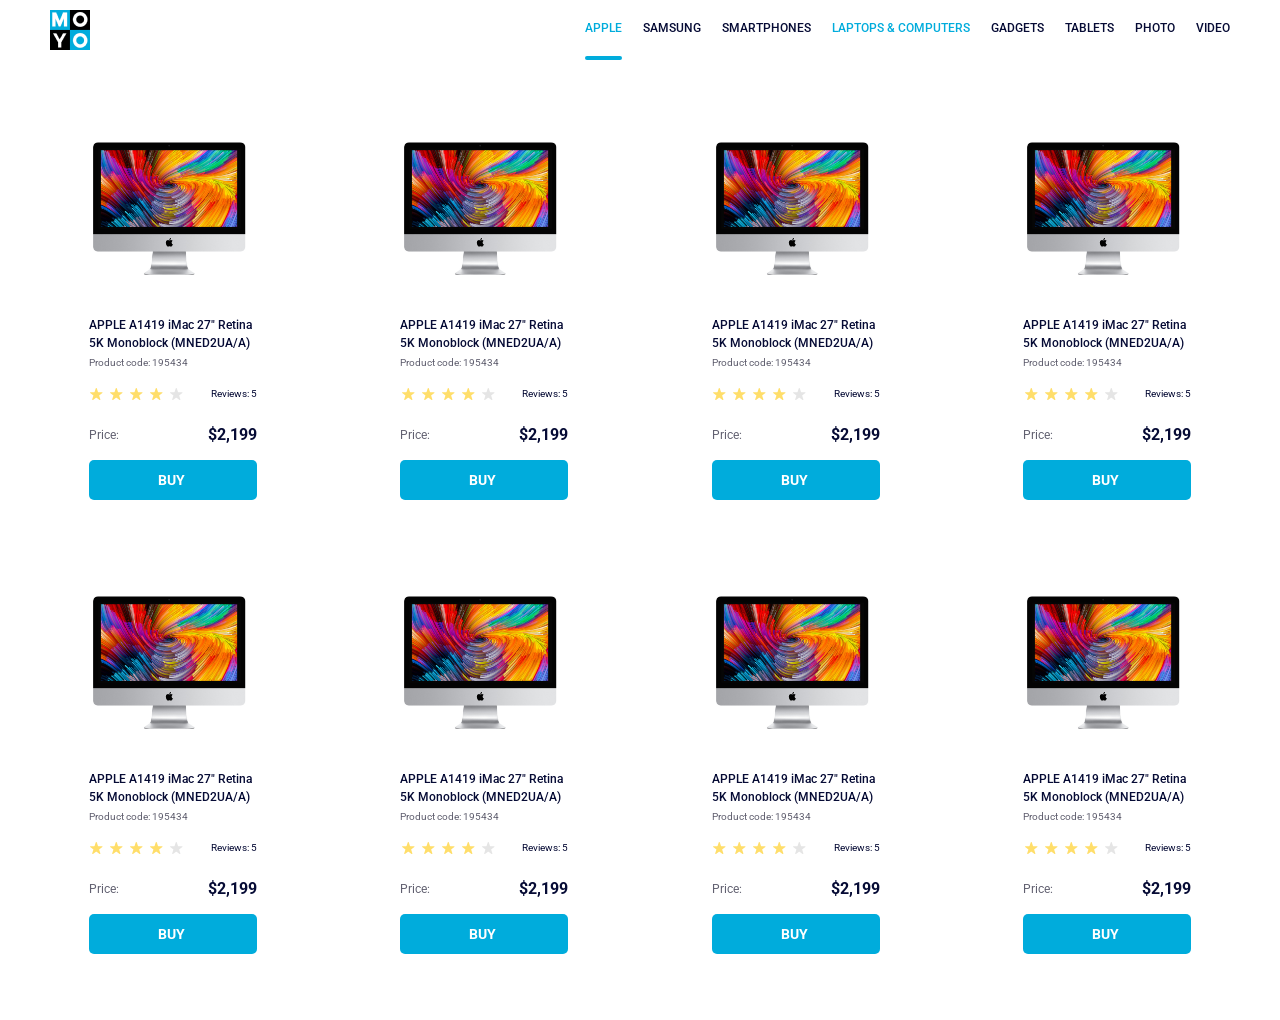
<file: index.html>
<!doctype html><html lang="en"><head><meta charset="utf-8"><meta name="viewport" content="width=device-width, initial-scale=1.0"><title>Catalog</title><link rel="preconnect" href="https://fonts.gstatic.com"><link href="https://fonts.googleapis.com/css2?family=Roboto:wght@400;500;700&display=swap" rel="stylesheet"><link rel="stylesheet" href="index.43287009.css"></head><body> <header class="header"> <a class="header__logo" href="#section-1"> <img src="logo.eddae0ff.png" alt="logo MOYO"> </a> <nav class="nav"> <ul class="nav__list"> <li class="nav__item"> <a href="#section-1" class="is-active nav__link"> Apple </a> </li> <li class="nav__item"> <a href="#section-2" class="nav__link"> Samsung </a> </li> <li class="nav__item"> <a href="#section-3" class="nav__link"> Smartphones </a> </li> <li class="nav__item"> <a href="#section-4" class="nav__link" data-qa="nav-hover"> Laptops & Computers </a> </li> <li class="nav__item"> <a href="#section-5" class="nav__link"> Gadgets </a> </li> <li class="nav__item"> <a href="#section-6" class="nav__link"> Tablets </a> </li> <li class="nav__item"> <a href="#section-7" class="nav__link"> Photo </a> </li> <li class="nav__item"> <a href="#section-8" class="nav__link"> Video </a> </li> </ul> </nav> </header> <main> <section class="cards"> <div class="card" data-qa="card"> <div class="card__images"></div> <h3 class="card__title"> APPLE A1419 iMac 27" Retina 5K Monoblock (MNED2UA/A) </h3> <p class="card__code">Product code: 195434</p> <div class="card__rating"> <div class="card__stars card__stars--4"> <div class="card__star"></div> <div class="card__star"></div> <div class="card__star"></div> <div class="card__star"></div> <div class="card__star"></div> </div> <p class="card__reviews">Reviews: 5</p> </div> <div class="card__price"> <p class="card__price-text">Price:</p> <p class="card__price-cost">$2,199</p> </div> <a href="#" class="card__link" data-qa="card-hover"> Buy </a> </div> <div class="card"> <div class="card__images"></div> <h3 class="card__title"> APPLE A1419 iMac 27" Retina 5K Monoblock (MNED2UA/A) </h3> <p class="card__code">Product code: 195434</p> <div class="card__rating"> <div class="card__stars card__stars--4"> <div class="card__star"></div> <div class="card__star"></div> <div class="card__star"></div> <div class="card__star"></div> <div class="card__star"></div> </div> <p class="card__reviews">Reviews: 5</p> </div> <div class="card__price"> <p class="card__price-text">Price:</p> <p class="card__price-cost">$2,199</p> </div> <a href="#" class="card__link"> Buy </a> </div> <div class="card"> <div class="card__images"></div> <h3 class="card__title"> APPLE A1419 iMac 27" Retina 5K Monoblock (MNED2UA/A) </h3> <p class="card__code">Product code: 195434</p> <div class="card__rating"> <div class="card__stars card__stars--4"> <div class="card__star"></div> <div class="card__star"></div> <div class="card__star"></div> <div class="card__star"></div> <div class="card__star"></div> </div> <p class="card__reviews">Reviews: 5</p> </div> <div class="card__price"> <p class="card__price-text">Price:</p> <p class="card__price-cost">$2,199</p> </div> <a href="#" class="card__link"> Buy </a> </div> <div class="card"> <div class="card__images"></div> <h3 class="card__title"> APPLE A1419 iMac 27" Retina 5K Monoblock (MNED2UA/A) </h3> <p class="card__code">Product code: 195434</p> <div class="card__rating"> <div class="card__stars card__stars--4"> <div class="card__star"></div> <div class="card__star"></div> <div class="card__star"></div> <div class="card__star"></div> <div class="card__star"></div> </div> <p class="card__reviews">Reviews: 5</p> </div> <div class="card__price"> <p class="card__price-text">Price:</p> <p class="card__price-cost">$2,199</p> </div> <a href="#" class="card__link"> Buy </a> </div> <div class="card"> <div class="card__images"></div> <h3 class="card__title"> APPLE A1419 iMac 27" Retina 5K Monoblock (MNED2UA/A) </h3> <p class="card__code">Product code: 195434</p> <div class="card__rating"> <div class="card__stars card__stars--4"> <div class="card__star"></div> <div class="card__star"></div> <div class="card__star"></div> <div class="card__star"></div> <div class="card__star"></div> </div> <p class="card__reviews">Reviews: 5</p> </div> <div class="card__price"> <p class="card__price-text">Price:</p> <p class="card__price-cost">$2,199</p> </div> <a href="#" class="card__link"> Buy </a> </div> <div class="card"> <div class="card__images"></div> <h3 class="card__title"> APPLE A1419 iMac 27" Retina 5K Monoblock (MNED2UA/A) </h3> <p class="card__code">Product code: 195434</p> <div class="card__rating"> <div class="card__stars card__stars--4"> <div class="card__star"></div> <div class="card__star"></div> <div class="card__star"></div> <div class="card__star"></div> <div class="card__star"></div> </div> <p class="card__reviews">Reviews: 5</p> </div> <div class="card__price"> <p class="card__price-text">Price:</p> <p class="card__price-cost">$2,199</p> </div> <a href="#" class="card__link"> Buy </a> </div> <div class="card"> <div class="card__images"></div> <h3 class="card__title"> APPLE A1419 iMac 27" Retina 5K Monoblock (MNED2UA/A) </h3> <p class="card__code">Product code: 195434</p> <div class="card__rating"> <div class="card__stars card__stars--4"> <div class="card__star"></div> <div class="card__star"></div> <div class="card__star"></div> <div class="card__star"></div> <div class="card__star"></div> </div> <p class="card__reviews">Reviews: 5</p> </div> <div class="card__price"> <p class="card__price-text">Price:</p> <p class="card__price-cost">$2,199</p> </div> <a href="#" class="card__link"> Buy </a> </div> <div class="card"> <div class="card__images"></div> <h3 class="card__title"> APPLE A1419 iMac 27" Retina 5K Monoblock (MNED2UA/A) </h3> <p class="card__code">Product code: 195434</p> <div class="card__rating"> <div class="card__stars card__stars--4"> <div class="card__star"></div> <div class="card__star"></div> <div class="card__star"></div> <div class="card__star"></div> <div class="card__star"></div> </div> <p class="card__reviews">Reviews: 5</p> </div> <div class="card__price"> <p class="card__price-text">Price:</p> <p class="card__price-cost">$2,199</p> </div> <a href="#" class="card__link"> Buy </a> </div> </section> </main> </body></html>
</file>
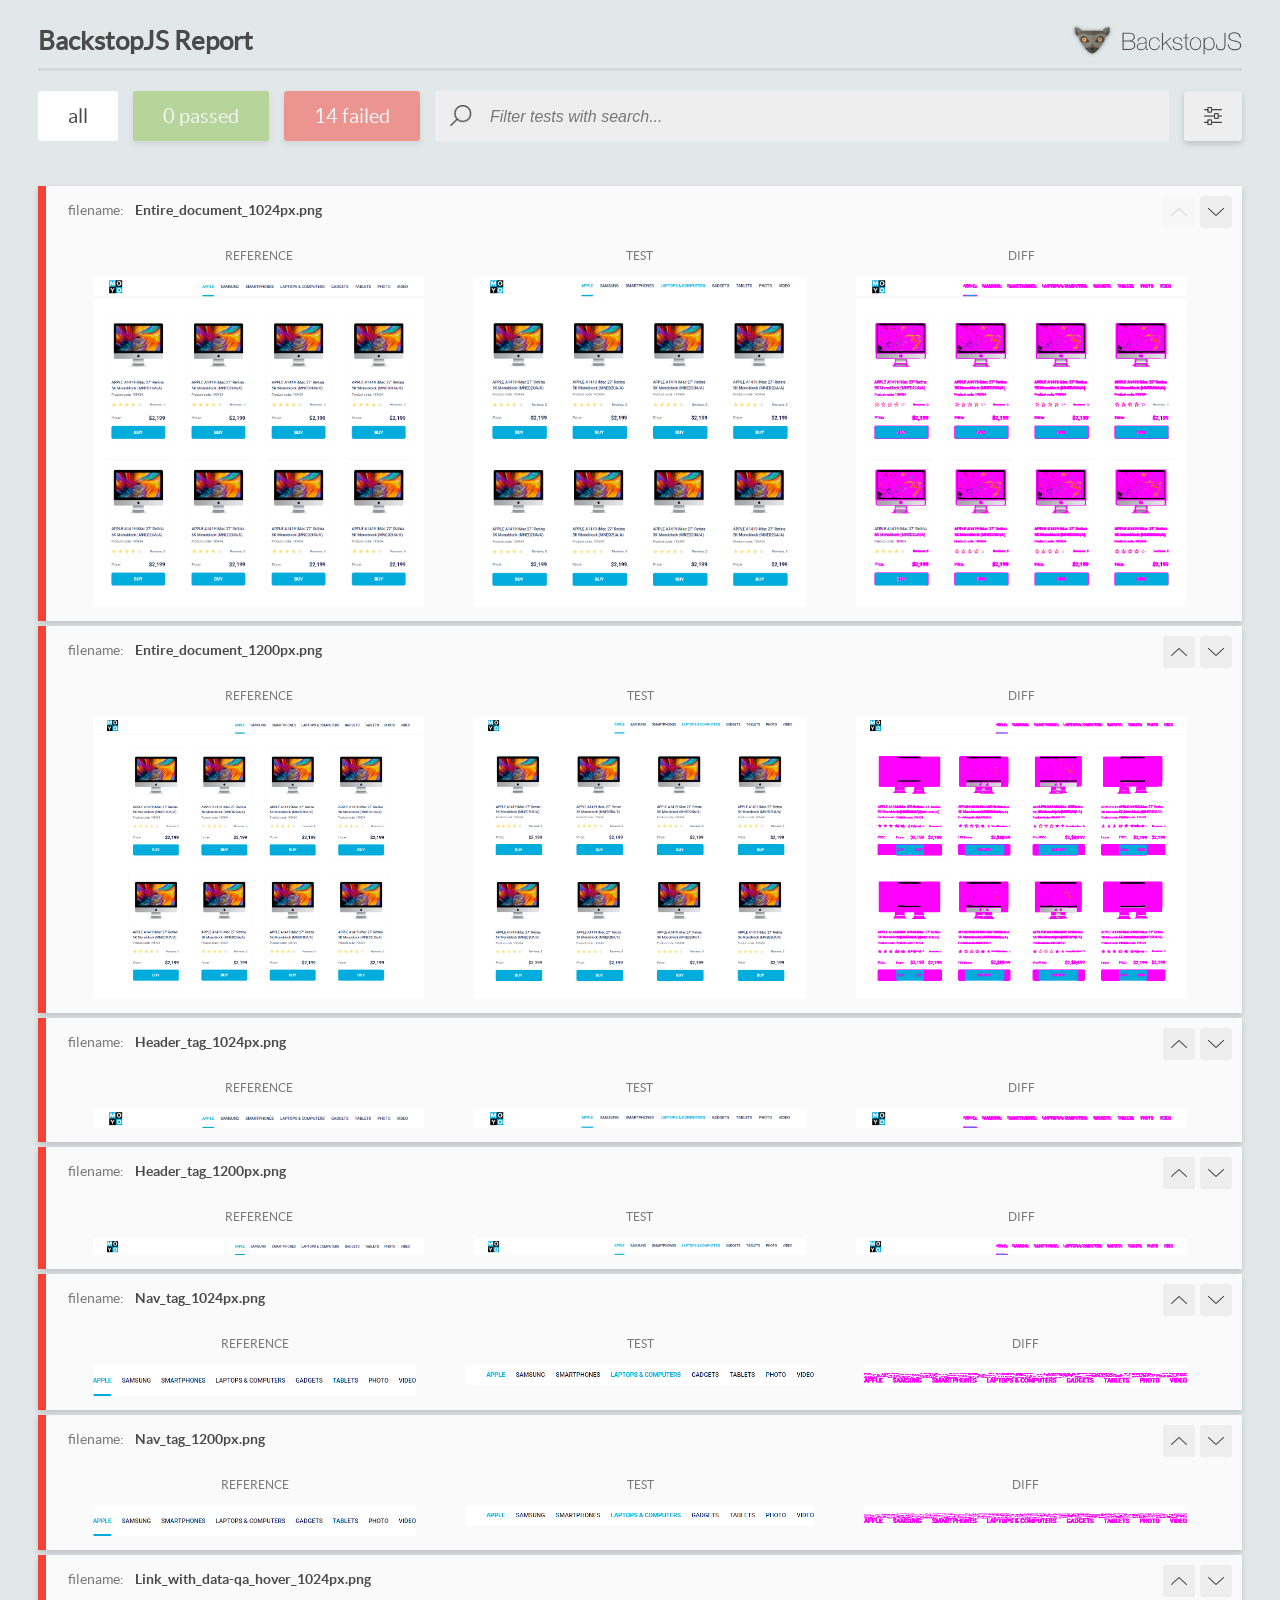
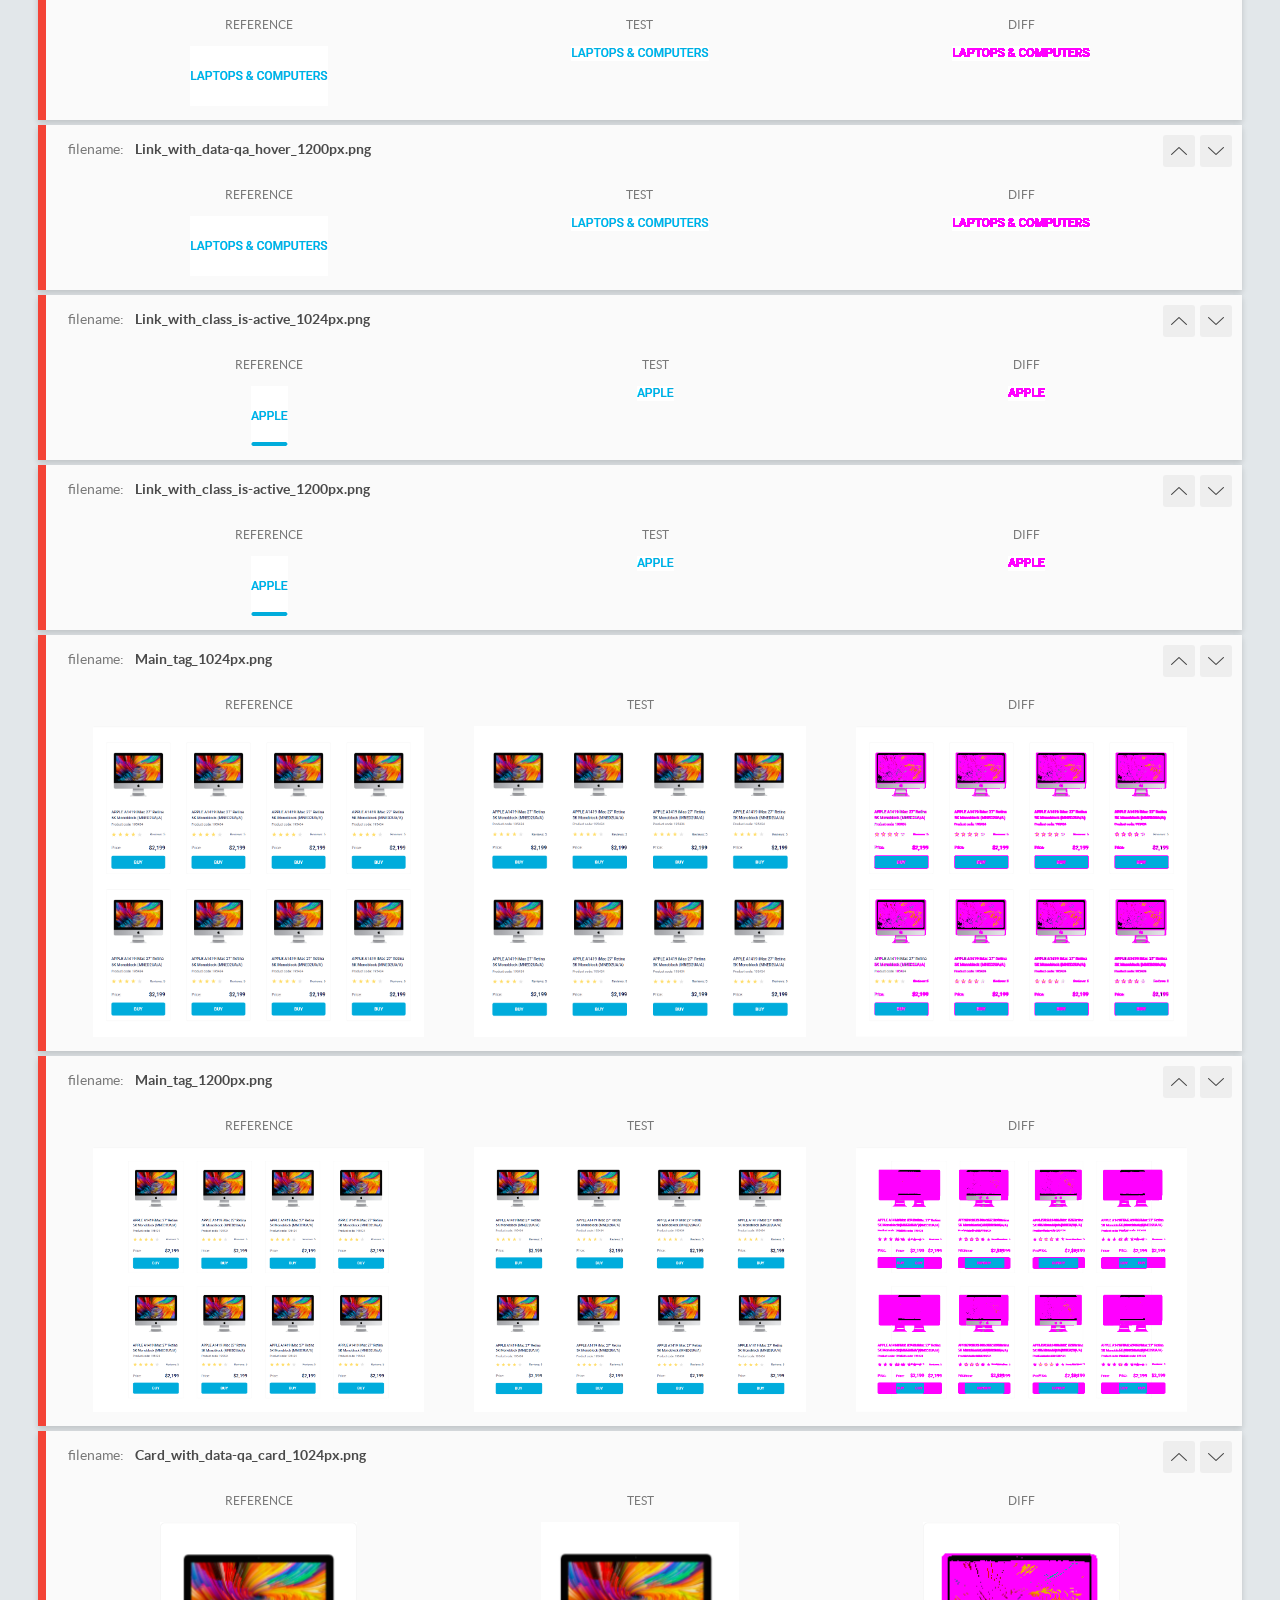
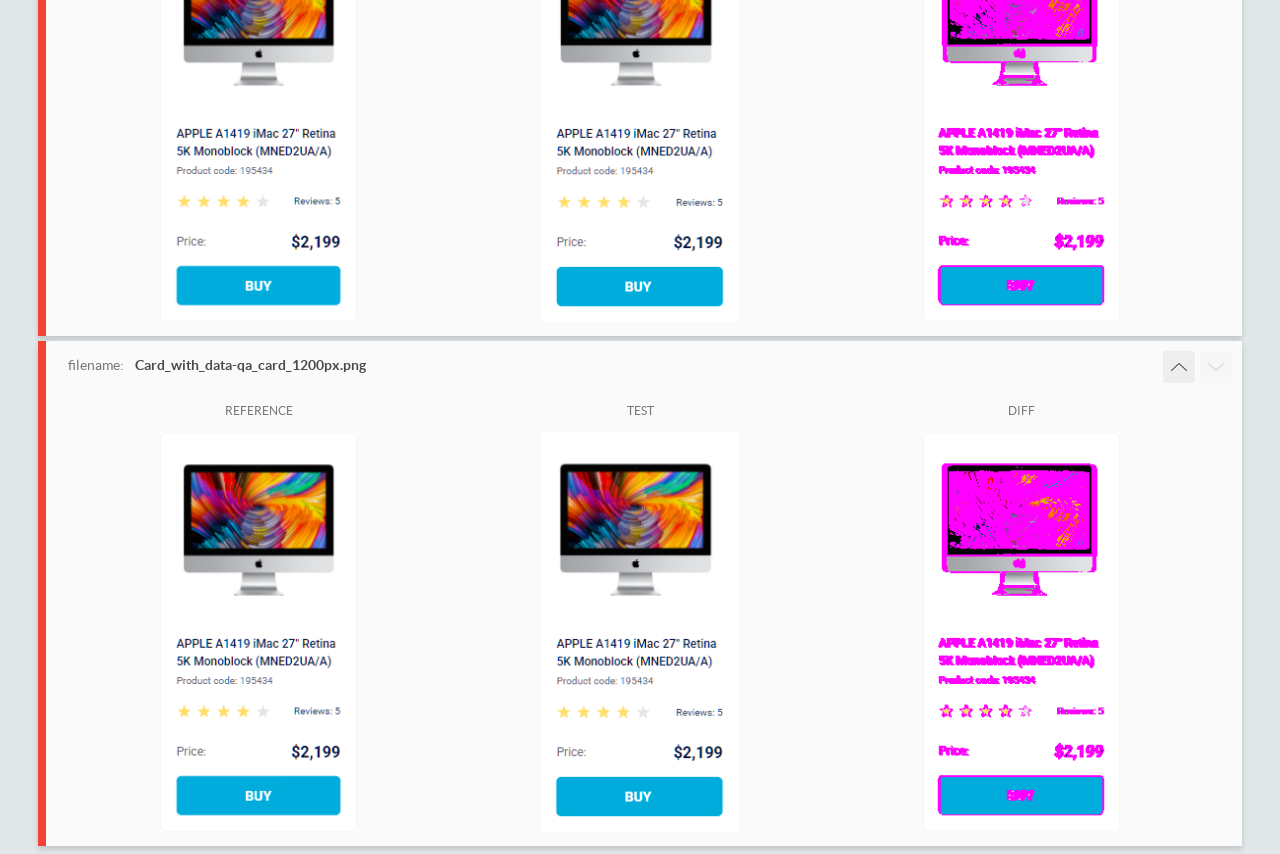
<file: report/html_report/index.html>
<!DOCTYPE html>
<html>
  <head>
    <meta charset="utf-8">
    <!-- Disable Cache -->
    <meta http-equiv="Cache-Control" content="no-cache, no-store, must-revalidate">
    <meta http-equiv="Pragma" content="no-cache">
    <meta http-equiv="Expires" content="0">

    <title>BackstopJS Report</title>

    <style>
      @font-face {
          font-family: 'latoregular';
          src: url('./assets/fonts/lato-regular-webfont.woff2') format('woff2'),
              url('./assets/fonts/lato-regular-webfont.woff') format('woff');
          font-weight: 400;
          font-style: normal;
      }
      @font-face {
          font-family: 'latobold';
          src: url('./assets/fonts/lato-bold-webfont.woff2') format('woff2'),
              url('./assets/fonts/lato-bold-webfont.woff') format('woff');
          font-weight: 700;
          font-style: normal;
      }

      .ReactModal__Body--open {
          overflow: hidden;
      }
      .ReactModal__Body--open .header {
        display: none;
      }

    </style>
  </head>
  <body style="background-color: #E2E7EA">
    <div id="root">

    </div>
    <script>
      function report (report) { // eslint-disable-line no-unused-vars
        window.tests = report;
      }
    </script>
    <script src="config.js"></script>
    <script src="index_bundle.js"></script>
  </body>
</html>
</file>
<file: index.43287009.css>
body{color:#060b35;margin:0;padding:0;font-family:Roboto,sans-serif;font-size:12px;font-style:normal;font-weight:500}.header{justify-content:space-between;align-items:center;height:60px;padding:0 50px;display:flex}.header__logo{width:40px;height:40px;padding:10px 0}.nav{margin-bottom:5px}.nav__list{display:flex}.nav__item{margin-right:21px;list-style:none}.nav__item:last-child{margin-right:0}.nav__link{text-transform:uppercase;color:#060b35;text-decoration:none;position:relative}.nav__link.is-active{color:#00acdc}.nav__link.is-active:after{content:"";background-color:#00acdc;border-radius:8px;width:100%;height:4px;display:block;position:absolute;bottom:0;transform:translateY(25px)}.nav__link:hover{color:#00acdc;transition-duration:.3s}.cards{grid-template-columns:repeat(1,minmax(200px 1fr));justify-items:center;gap:48px 46px;padding:50px 40px;font-weight:400;line-height:14px;display:grid}.card{box-sizing:border-box;border:1px solid F3F3F3;cursor:pointer;border-radius:5px;width:200px;padding:32px 16px 16px;transition:all .3s}.card:hover{transform:scale(1.2)}.card__images{background-image:url(imac.202c52ff.jpeg);background-repeat:no-repeat;background-size:contain;width:160px;height:134px;padding-bottom:40px}.card__title{margin:0 0 4px;font-size:12px;font-weight:500;line-height:18px}.card:hover .card__title{color:#34568b;transition-duration:.3s}.card__code{color:#616070;margin:0 0 16px;font-size:10px}.card__rating{justify-content:space-between;align-items:center;margin-bottom:24px;display:flex}.card__stars{display:flex}.card__star{background-image:url(star.822d561e.svg);background-position:50%;background-repeat:no-repeat;width:16px;height:16px}.card__star:not(:last-child){margin-right:4px}.card__stars--4 .card__star:nth-child(-n+4){background-image:url(star-active.edda4c43.svg)}.card__reviews{margin:0;font-size:10px}.card__price{justify-content:space-between;margin-bottom:16px;display:flex}.card__price-text{color:#616070;margin:0;line-height:18px}.card__price-cost{margin:0;font-size:16px;font-weight:700;line-height:18px}.card__link{color:#fff;text-transform:uppercase;background-color:#00acdc;border-radius:5px;padding:12px 70px 12px 69px;font-size:14px;font-weight:700;line-height:16px;text-decoration:none;display:block}[data-qa=nav-hover]{color:#00acdc}[data-qa=card-hover]:hover{color:#00acdc;background-color:#fff;border:1px solid #00acdc;transition-duration:.3s}@media (width>=488px){.cards{grid-template-columns:repeat(2,minmax(200px,1fr))}}@media (width>=768px){.cards{grid-template-columns:repeat(3,minmax(200px,1fr))}}@media (width>=1024px){.cards{grid-template-columns:repeat(4,minmax(200px,1fr))}}
/*# sourceMappingURL=index.43287009.css.map */
</file>
